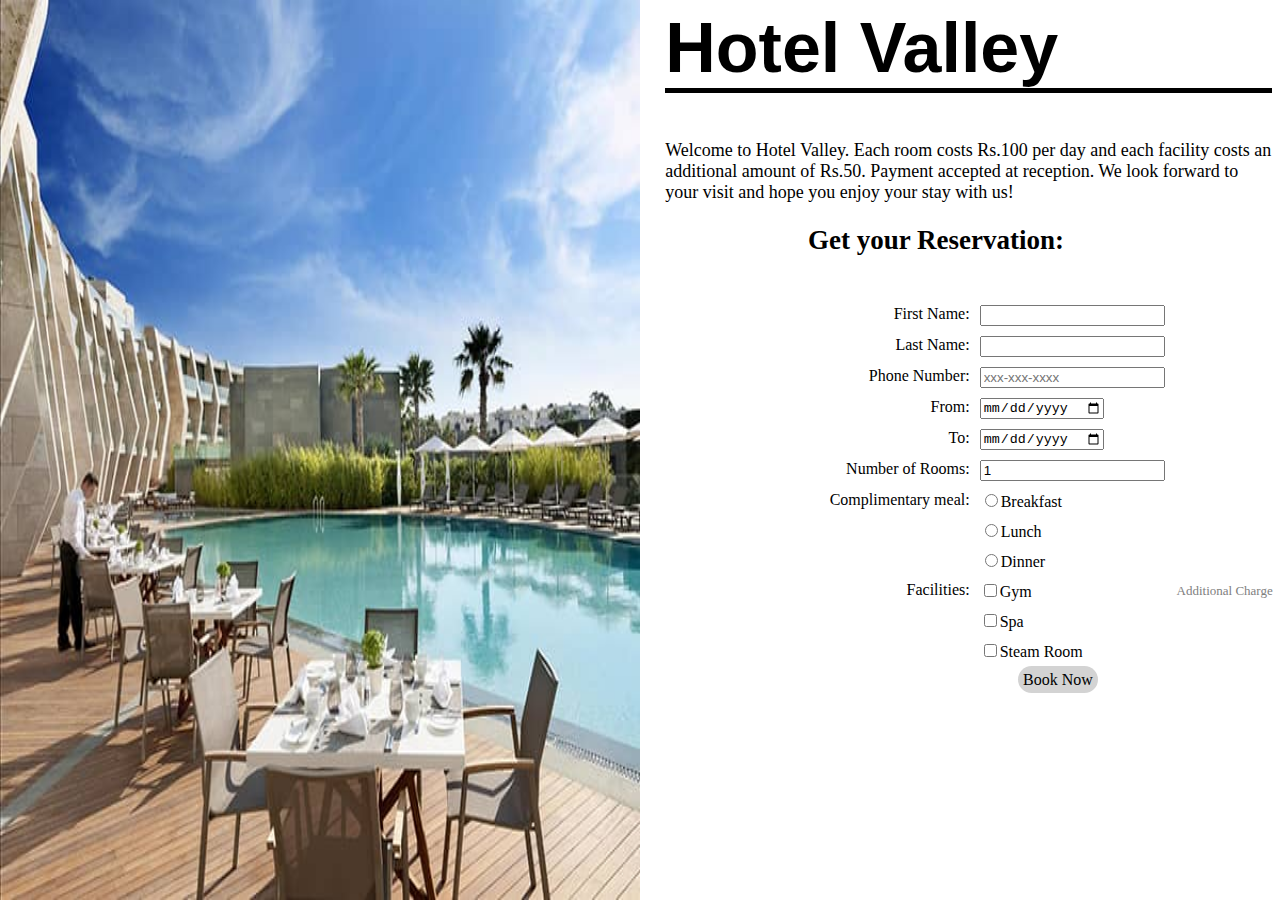
<file: index.html>
<html>
<head>
<meta charset="utf-8">
<link rel="stylesheet" type="text/css" href="static/css/FF.css">
<title>Hotel Valley</title>
<script type="text/javascript" src="static/js/FF.js"></script>
<meta name="viewport" content="width=device-width, initial-scale=1">
<style>
h1 {
margin-left:52%;
  border-bottom: 5px solid black;
   font-family: Arial, Helvetica, sans-serif;    
}
p{
margin-left:52%;
}
</style>
</head>
<body>
<form action ="#">
<h1 style="font-size:70px">Hotel Valley</h1>
<p> Welcome to Hotel Valley. Each room costs Rs.100 per day and each facility costs an additional amount of Rs.50. 
Payment accepted at reception.  We look forward to your visit and hope you enjoy your stay with us!</p>
<div id="fullpage">
<h2>Get your Reservation:</h2>
<table border="0">
<tr>
<td class="label_col">First Name:</td>
<td class="input_col"><input name="firstName" id="firstName" type="text" onblur="validateFirstName();"></td>
<td class="feedback_col"><span id="firstNamePrompt">&nbsp;</span></td>
</tr>
<tr>
<td class="label_col">Last Name:</td>
<td class="input_col"><input name="lastName" id="lastName" type="text" onblur="validateLastName();"></td>
<td class="feedback_col"><span id="lastNamePrompt">&nbsp;</span></td>
</tr>
<tr>
<td class="label_col">Phone Number:</td>
<td class="input_col"><input name="phone" id="phone" type="text" placeholder="xxx-xxx-xxxx" onblur="validatePhoneNumber();"></td>
<td class="feedback_col"><span id="phonePrompt"></span></td>
</tr>
<tr>
<td class="label_col">From:</td>
<td class="input_col"><input name="fromdate" id="fromdate" type="date" onblur="validatefromDate();" ></td>
<td class="feedback_col"><span id="fromPrompt"></span></td>
</tr>
<tr>
<td class="label_col">To:</td>
<td class="input_col"><input name="todate" id="todate" type="date" onblur="validatetoDate();"></td>
<td class="feedback_col"><span id="toPrompt"></span></td>
</tr>
<tr>
<td class="label_col">Number of Rooms:</td>
<td class="input_col"><input name="room" id="room" type="number" value="1" min="1"></td>
</tr>
<tr>
<td class="label_col">Complimentary meal:</td>
<td class="input_col"><input name="food" id="food" type="radio" value="Breakfast" onclick="Radiobutton();">Breakfast</td>
</tr>
<tr>
<td></td>
<td class="input_col"><input name="food" id="food" type="radio" value="Lunch" onclick="Radiobutton();">Lunch</td>
</tr>
<tr>
<td></td>
<td class="input_col"><input name="food" id="food" type="radio" value="Dinner" onclick="Radiobutton();">Dinner</td>
</tr>
<tr>
<td class="label_col">Facilities:</td>
<td class="input_col"><input name="facility" id="facility" type="checkbox" value="Gym" onclick="checkBox();">Gym</td>
<td class="feedback_col"><span id="fPrompt">Additional Charge</span></td>
</tr>
<tr>
<td></td>
<td class="input_col"><input name="facility" id="facility" type="checkbox" value="Spa" onclick="checkBox();">Spa</td>
</tr>
<tr>
<td></td>
<td class="input_col"><input name="facility" id="facility" type="checkbox" value="Steam Room" onclick="checkBox();">Steam Room</td>
</tr><br>
<tr>
<td class="Button" id="Button" colspan="3"><span class="buttonBG" onclick="display();">Book Now</span></td>
</tr>
</table>
<span id="orderConfirm"></span>
</div>
</form>
</body>
</html>
</file>
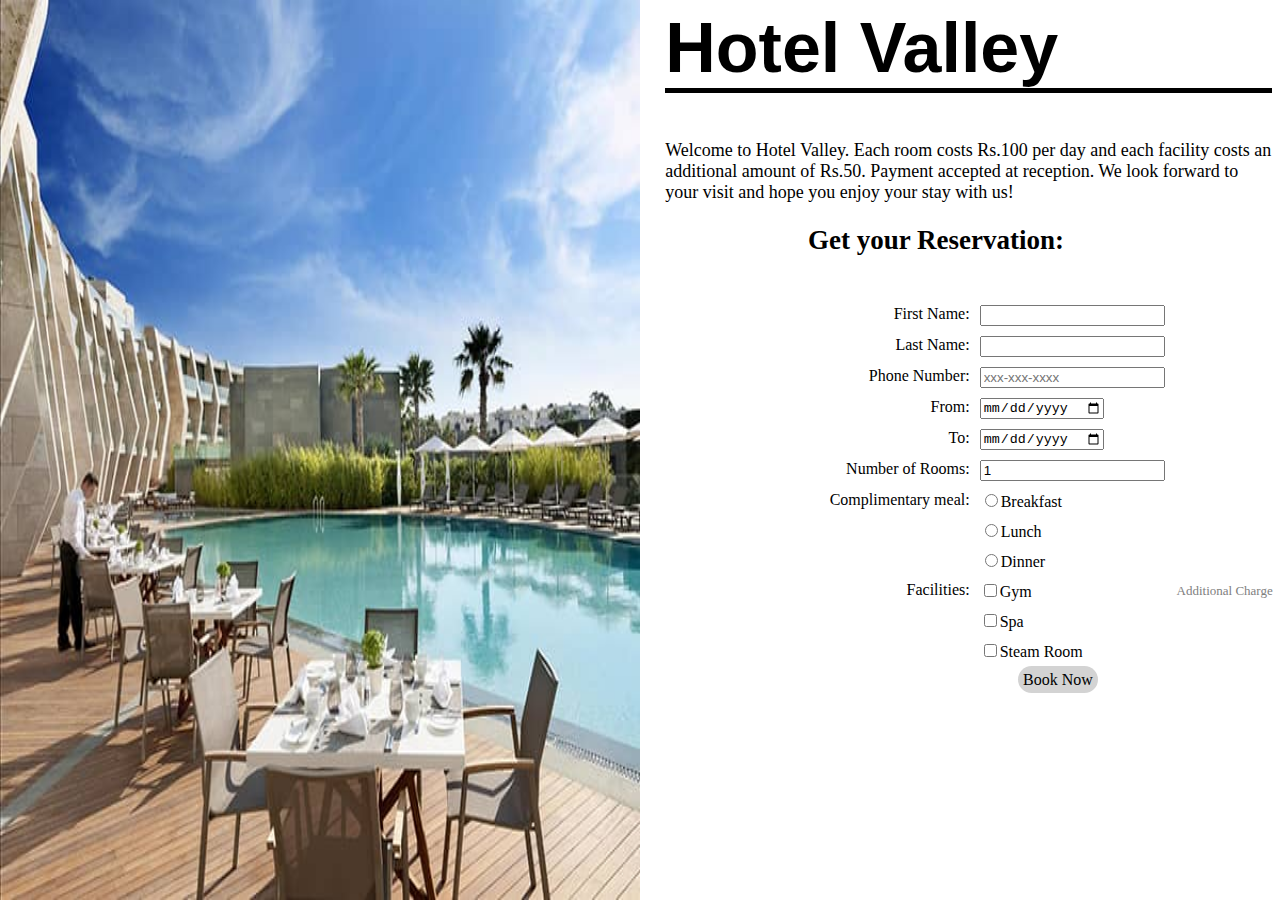
<file: templates/index.html>
<html>
<head>
<meta charset="utf-8">
<link rel="stylesheet" type="text/css" href="../static/css/FF.css">
<title>Hotel Valley</title>
<script type="text/javascript" src="../static/js/FF.js"></script>
<meta name="viewport" content="width=device-width, initial-scale=1">
<style>
h1 {
margin-left:52%;
  border-bottom: 5px solid black;
   font-family: Arial, Helvetica, sans-serif;    
}
p{
margin-left:52%;
}
</style>
</head>
<body>
<form action ="#">
<h1 style="font-size:70px">Hotel Valley</h1>
<p> Welcome to Hotel Valley. Each room costs Rs.100 per day and each facility costs an additional amount of Rs.50. 
Payment accepted at reception.  We look forward to your visit and hope you enjoy your stay with us!</p>
<div id="fullpage">
<h2>Get your Reservation:</h2>
<table border="0">
<tr>
<td class="label_col">First Name:</td>
<td class="input_col"><input name="firstName" id="firstName" type="text" onblur="validateFirstName();"></td>
<td class="feedback_col"><span id="firstNamePrompt">&nbsp;</span></td>
</tr>
<tr>
<td class="label_col">Last Name:</td>
<td class="input_col"><input name="lastName" id="lastName" type="text" onblur="validateLastName();"></td>
<td class="feedback_col"><span id="lastNamePrompt">&nbsp;</span></td>
</tr>
<tr>
<td class="label_col">Phone Number:</td>
<td class="input_col"><input name="phone" id="phone" type="text" placeholder="xxx-xxx-xxxx" onblur="validatePhoneNumber();"></td>
<td class="feedback_col"><span id="phonePrompt"></span></td>
</tr>
<tr>
<td class="label_col">From:</td>
<td class="input_col"><input name="fromdate" id="fromdate" type="date" onblur="validatefromDate();" ></td>
<td class="feedback_col"><span id="fromPrompt"></span></td>
</tr>
<tr>
<td class="label_col">To:</td>
<td class="input_col"><input name="todate" id="todate" type="date" onblur="validatetoDate();"></td>
<td class="feedback_col"><span id="toPrompt"></span></td>
</tr>
<tr>
<td class="label_col">Number of Rooms:</td>
<td class="input_col"><input name="room" id="room" type="number" value="1" min="1"></td>
</tr>
<tr>
<td class="label_col">Complimentary meal:</td>
<td class="input_col"><input name="food" id="food" type="radio" value="Breakfast" onclick="Radiobutton();">Breakfast</td>
</tr>
<tr>
<td></td>
<td class="input_col"><input name="food" id="food" type="radio" value="Lunch" onclick="Radiobutton();">Lunch</td>
</tr>
<tr>
<td></td>
<td class="input_col"><input name="food" id="food" type="radio" value="Dinner" onclick="Radiobutton();">Dinner</td>
</tr>
<tr>
<td class="label_col">Facilities:</td>
<td class="input_col"><input name="facility" id="facility" type="checkbox" value="Gym" onclick="checkBox();">Gym</td>
<td class="feedback_col"><span id="fPrompt">Additional Charge</span></td>
</tr>
<tr>
<td></td>
<td class="input_col"><input name="facility" id="facility" type="checkbox" value="Spa" onclick="checkBox();">Spa</td>
</tr>
<tr>
<td></td>
<td class="input_col"><input name="facility" id="facility" type="checkbox" value="Steam Room" onclick="checkBox();">Steam Room</td>
</tr><br>
<tr>
<td class="Button" id="Button" colspan="3"><span class="buttonBG" onclick="display();">Book Now</span></td>
</tr>
</table>
<span id="orderConfirm"></span>
</div>
</form>
</body>
</html>
</file>
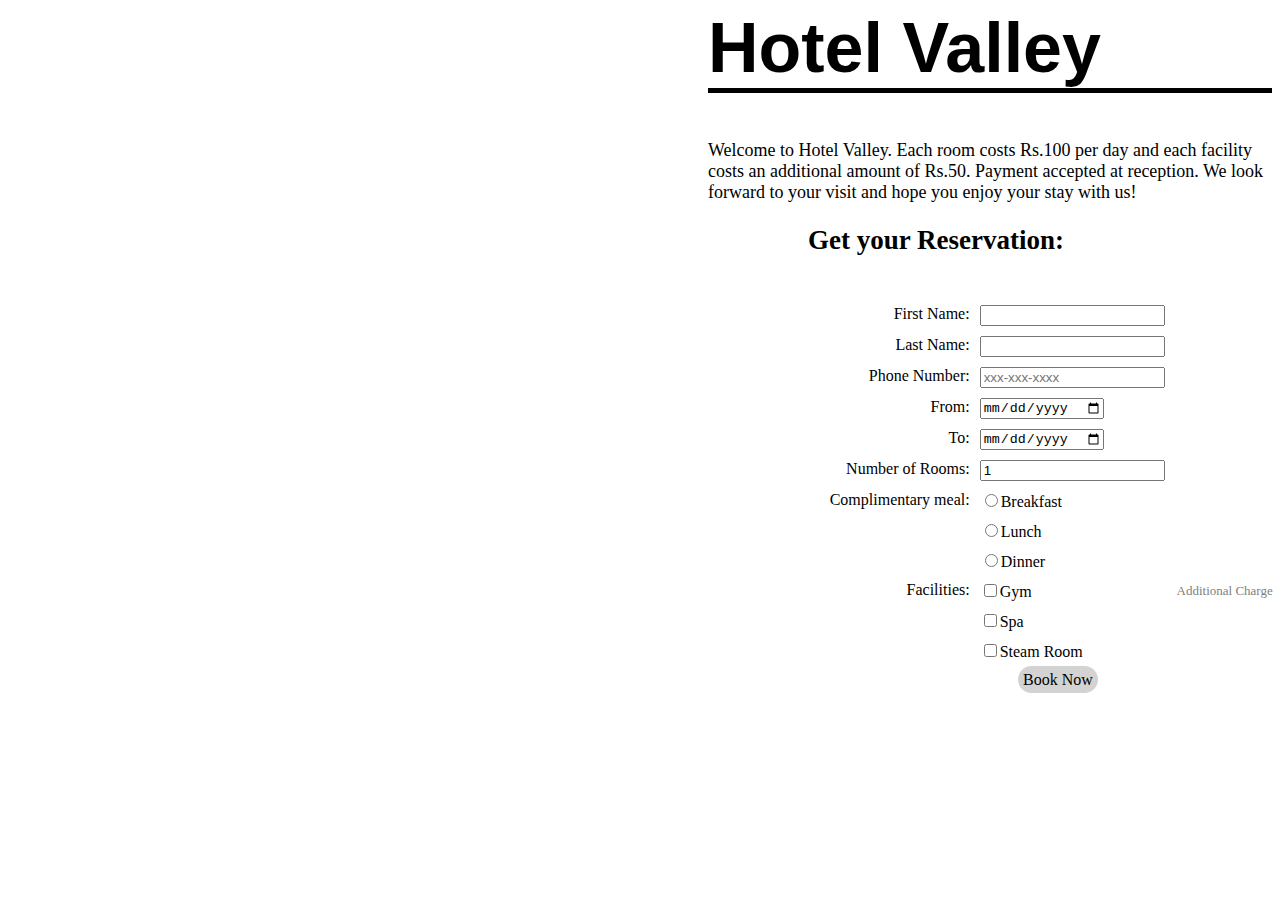
<file: FF.html>
<html>
<head>
<meta charset="utf-8">
<link rel="stylesheet" type="text/css" href="FF.css">
<title>Hotel Valley</title>
<script type="text/javascript" src="FF.js"></script>
<meta name="viewport" content="width=device-width, initial-scale=1">
<style>
h1 {
margin-left:700px;
  border-bottom: 5px solid black;
   font-family: Arial, Helvetica, sans-serif;    
}
p{
margin-left:700px;
}
</style>
</head>
<body>
<form action ="#">
<h1 style="font-size:70px">Hotel Valley</h1>
<p> Welcome to Hotel Valley. Each room costs Rs.100 per day and each facility costs an additional amount of Rs.50. Payment accepted at reception.  We look forward to your visit and hope you enjoy your stay with us!</p>
<div id="fullpage">
<h2>Get your Reservation:</h2>
<table border="0">
<tr>
<td class="label_col">First Name:</td>
<td class="input_col"><input name="firstName" id="firstName" type="text" onblur="validateFirstName();"></td>
<td class="feedback_col"><span id="firstNamePrompt">&nbsp;</span></td>
</tr>
<tr>
<td class="label_col">Last Name:</td>
<td class="input_col"><input name="lastName" id="lastName" type="text" onblur="validateLastName();"></td>
<td class="feedback_col"><span id="lastNamePrompt">&nbsp;</span></td>
</tr>
<tr>
<td class="label_col">Phone Number:</td>
<td class="input_col"><input name="phone" id="phone" type="text" placeholder="xxx-xxx-xxxx" onblur="validatePhoneNumber();"></td>
<td class="feedback_col"><span id="phonePrompt"></span></td>
</tr>
<tr>
<td class="label_col">From:</td>
<td class="input_col"><input name="fromdate" id="fromdate" type="date" onblur="validatefromDate();" ></td>
<td class="feedback_col"><span id="fromPrompt"></span></td>
</tr>
<tr>
<td class="label_col">To:</td>
<td class="input_col"><input name="todate" id="todate" type="date" onblur="validatetoDate();"></td>
<td class="feedback_col"><span id="toPrompt"></span></td>
</tr>
<tr>
<td class="label_col">Number of Rooms:</td>
<td class="input_col"><input name="room" id="room" type="number" value="1" min="1"></td>
</tr>
<tr>
<td class="label_col">Complimentary meal:</td>
<td class="input_col"><input name="food" id="food" type="radio" value="Breakfast" onclick="Radiobutton();">Breakfast</td>
</tr>
<tr>
<td></td>
<td class="input_col"><input name="food" id="food" type="radio" value="Lunch" onclick="Radiobutton();">Lunch</td>
</tr>
<tr>
<td></td>
<td class="input_col"><input name="food" id="food" type="radio" value="Dinner" onclick="Radiobutton();">Dinner</td>
</tr>
<tr>
<td class="label_col">Facilities:</td>
<td class="input_col"><input name="facility" id="facility" type="checkbox" value="Gym" onclick="checkBox();">Gym</td>
<td class="feedback_col"><span id="fPrompt">Additional Charge</span></td>
</tr>
<tr>
<td></td>
<td class="input_col"><input name="facility" id="facility" type="checkbox" value="Spa" onclick="checkBox();">Spa</td>
</tr>
<tr>
<td></td>
<td class="input_col"><input name="facility" id="facility" type="checkbox" value="Steam Room" onclick="checkBox();">Steam Room</td>
</tr><br>
<tr>
<td class="Button" id="Button" colspan="3"><span class="buttonBG" onclick="display();">Book Now</span></td>
</tr>
</table>
<span id="orderConfirm"></span>
</div>
</form>
</body>
</html>
</file>
<file: static/css/FF.css>
body
{
font-family:"Times New Roman",Times,serif;
font-size:large;
 background-image:url("../images/img.jpg"); 
 background-size:50% 100%;
  background-repeat: no-repeat;
  background-attachment: fixed;
  background-position:left;   
  } 
table
{
	width:500px;
	border-collapse:collapse;
	table-layout:fixed;
}
td
{
	vertical-align:top;
	padding:5px;
	word-wrap:break-word;
}
#fullpage
{
	margin-left:800px;
	
}
.label_col{
	text-align:right;
}
.input_col{
text-align:left;}
.feedback_col{
	text-align:center;
	vertical-align:middle;
	color:Gray;
	font-size:small;
}
.Button{
	margin:auto;
	text-align:center;
	width:50px;
}
.buttonBG{
	background-color:LightGray;
	border-radius:20px;
	padding:5px;
}
</file>
<file: FF.css>
body
{
font-family:"Times New Roman",Times,serif;
font-size:large;
 background-image:url("https://www.audiosushi.com/wp-content/uploads/2017/01/poolbar.jpg"); 
 background-size:50% 100%;
  background-repeat: no-repeat;
  background-attachment: fixed;
  background-position:left;   
  } 
table
{
	width:500px;
	border-collapse:collapse;
	table-layout:fixed;
}
td
{
	vertical-align:top;
	padding:5px;
	word-wrap:break-word;
}
#fullpage
{
	margin-left:800px;
	
}
.label_col{
	text-align:right;
}
.input_col{
text-align:left;}
.feedback_col{
	text-align:center;
	vertical-align:middle;
	color:Gray;
	font-size:small;
}
.Button{
	margin:auto;
	text-align:center;
	width:50px;
}
.buttonBG{
	background-color:LightGray;
	border-radius:20px;
	padding:5px;
}
</file>
